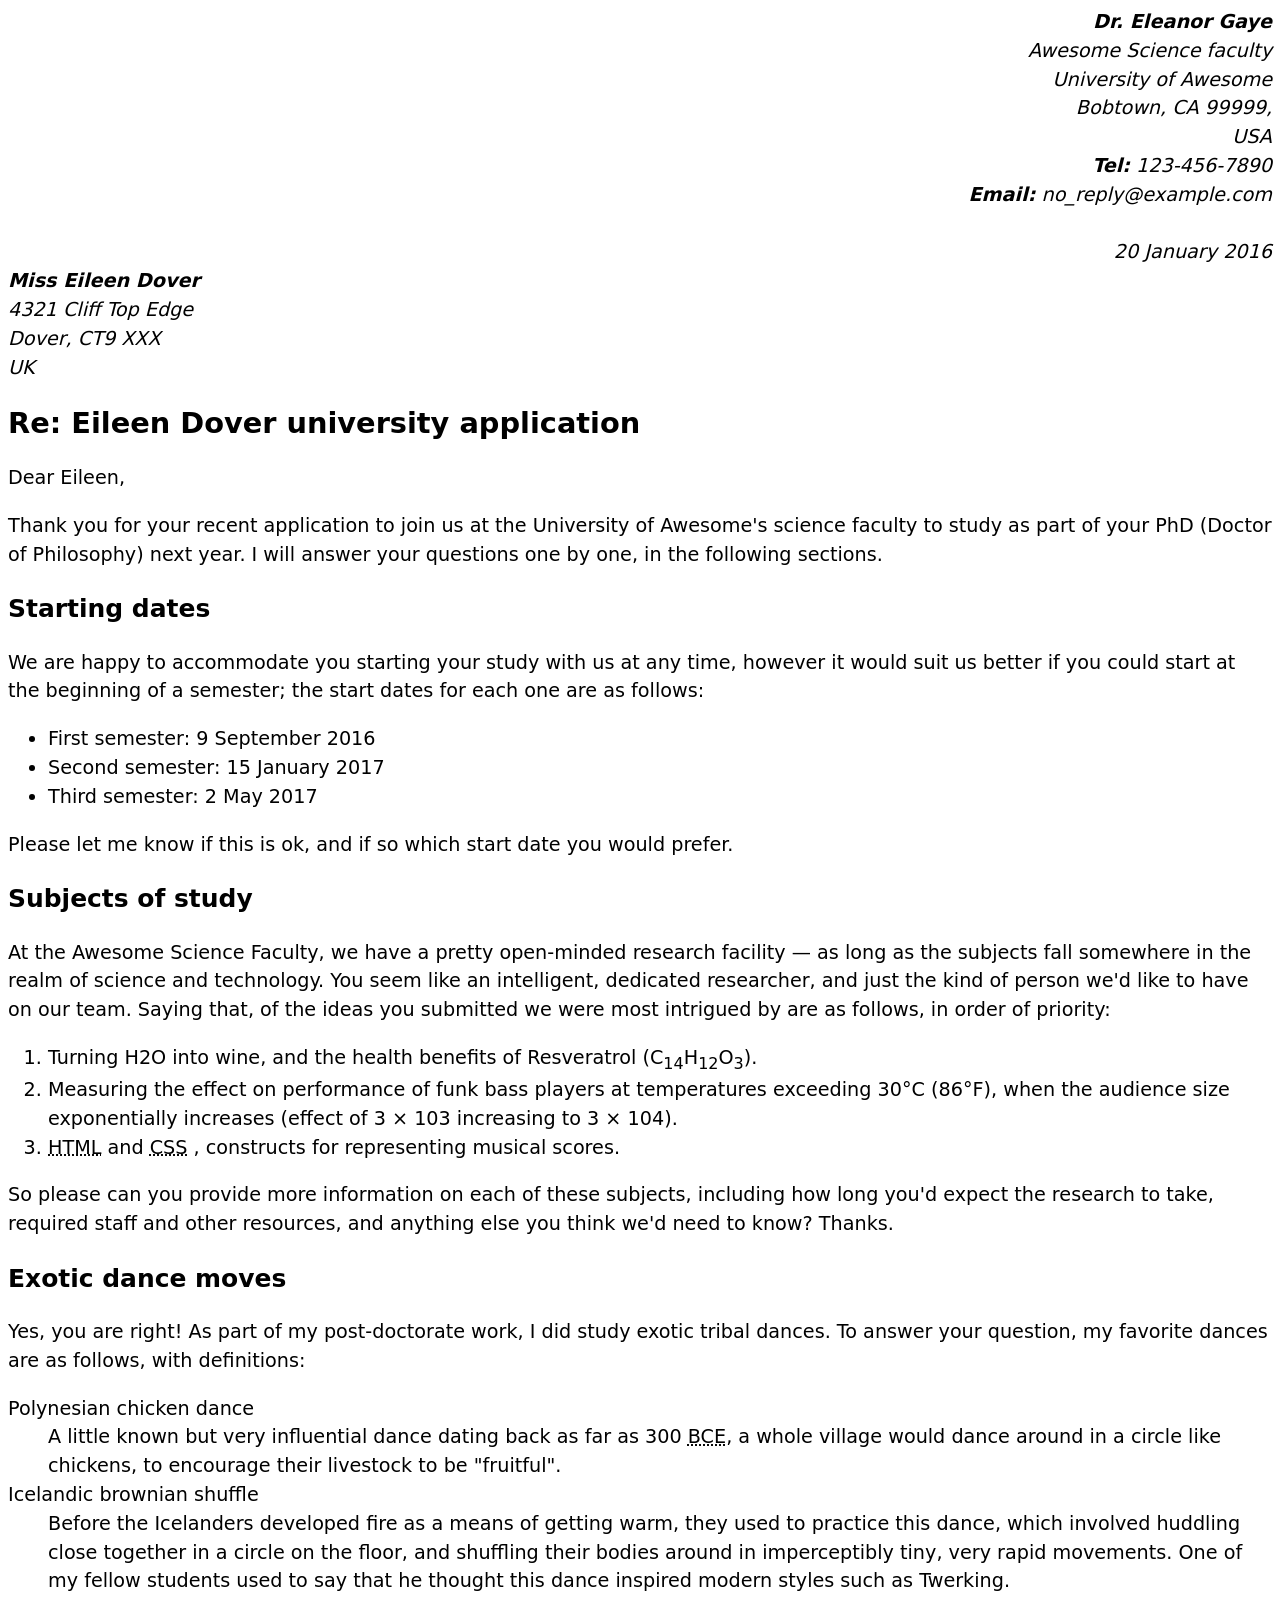
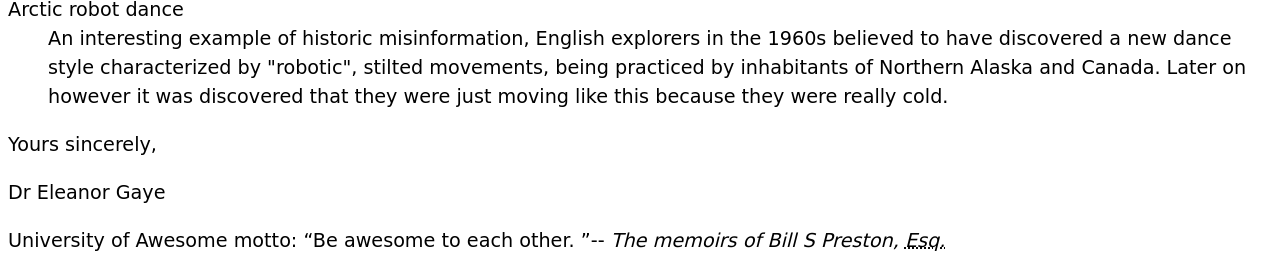
<file: lab1/part1/index.html>
<!DOCTYPE html>
<html lang="en">
<head>
<meta charset="utf-8">
<!-- Name: Majd Kaleel
File: index.html 
Date: 11 May 2026
Lab 1 part 1 for INFT1206 website, a cover letter page.
-->
<title>INFT1206 - Lab 1 Part 1</title>
<style>
body {
font: 1.2em / 1.5 system-ui;
}
        
.sender-column {
text-align: right;}
h1 {
font-size: 1.5em;
}
h2 {
font-size: 1.3em;
}
</style>
</head>
<body>
<address class= "sender-column">
<strong>Dr. Eleanor Gaye</strong><br>
Awesome Science faculty <br>
University of Awesome <br>
Bobtown, CA 99999, <br>
USA <br>
<strong>Tel:</strong> 123-456-7890<br>
<strong>Email:</strong> no_reply@example.com <br><br>
                        
20 January 2016 <br>
</address>

<address>
<strong>Miss Eileen Dover</strong><br>
4321 Cliff Top Edge <br>
Dover, CT9 XXX <br>
UK <br>
</address>
<h1>Re: Eileen Dover university application</h1>
<p>Dear Eileen,</p>
<p>Thank you for your recent application to join us at the University of
Awesome's science faculty to study as part of your
PhD (Doctor of Philosophy) next year. I will answer your
questions one by one, in the following sections.</p>
<h2>Starting dates</h2>
<p>We are happy to accommodate you starting your study with us at any time,
however it would suit us better if you could start at the beginning of a
semester; the start dates for each one are as follows:</p>
<ul>
<li>First semester: <time datetime="2016-09-09">9 September 2016</time></li>
<li>Second semester: <time datetime="2017-01-15">15 January 2017</time></li>
<li>Third semester: <time datetime="2017-05-02">2 May 2017</time></li>
</ul>
<p>Please let me know if this is ok, and if so which start date you would prefer.</p>
        
<h2>Subjects of study</h2>

<p>At the Awesome Science Faculty, we have a pretty open-minded research
facility — as long as the subjects fall somewhere in the realm of science
and technology. You seem like an intelligent, dedicated researcher, and
just the kind of person we'd like to have on our team. Saying that, of the
ideas you submitted we were most intrigued by are as follows, in order of
priority:</p>

<ol>
<li>Turning H2O into wine, and the health benefits of Resveratrol
(C<sub>14</sub>H<sub>12</sub>O<sub>3</sub>).</li>
<li>Measuring the effect on performance of funk bass players at temperatures
exceeding 30°C (86°F), when the audience size exponentially increases
(effect of 3 × 103 increasing to 3 × 104).</li>
<li><abbr title= "Hyptertext Markup Language">HTML</abbr> and <abbr title="Cascading style sheets">CSS</abbr>
, constructs for representing musical scores.</li>
</ol>

<p>So please can you provide more information on each of these subjects,
including how long you'd expect the research to take, required staff and
other resources, and anything else you think we'd need to know? Thanks.</p>

<h2>Exotic dance moves</h2>

<p>Yes, you are right! As part of my post-doctorate work, I
did study exotic tribal dances. To answer your question, my
favorite dances are as follows, with definitions:</p>

<dl>
<dt>Polynesian chicken dance</dt>
    <dd>A little known but very influential dance dating back as far as
    300 <abbr title="Before common Era">BCE</abbr>, a whole village would
    dance around in a circle like chickens, to encourage their livestock to
    be "fruitful".</dd>
<dt>Icelandic brownian shuffle</dt>
    <dd>Before the Icelanders developed fire as a means of getting warm, they
    used to practice this dance, which involved huddling close together in a
    circle on the floor, and shuffling their bodies around in imperceptibly
    tiny, very rapid movements. One of my fellow students used to say that
    he thought this dance inspired modern styles such as Twerking.</dd>
<dt>Arctic robot dance</dt>
    <dd>An interesting example of historic misinformation, English explorers in
    the 1960s believed to have discovered a new dance style characterized by
    "robotic", stilted movements, being practiced by inhabitants of Northern
    Alaska and Canada. Later on however it was discovered that they were
    just moving like this because they were really cold.</dd>
</dl>

<p>Yours sincerely,</p>

<p>Dr Eleanor Gaye</p>

<p>University of Awesome motto: <q>Be awesome to each other. </q>--
<cite>The memoirs of Bill S Preston, <abbr title= "Esquire"> Esq.</abbr></cite></p>

</body>
</html>
</file>
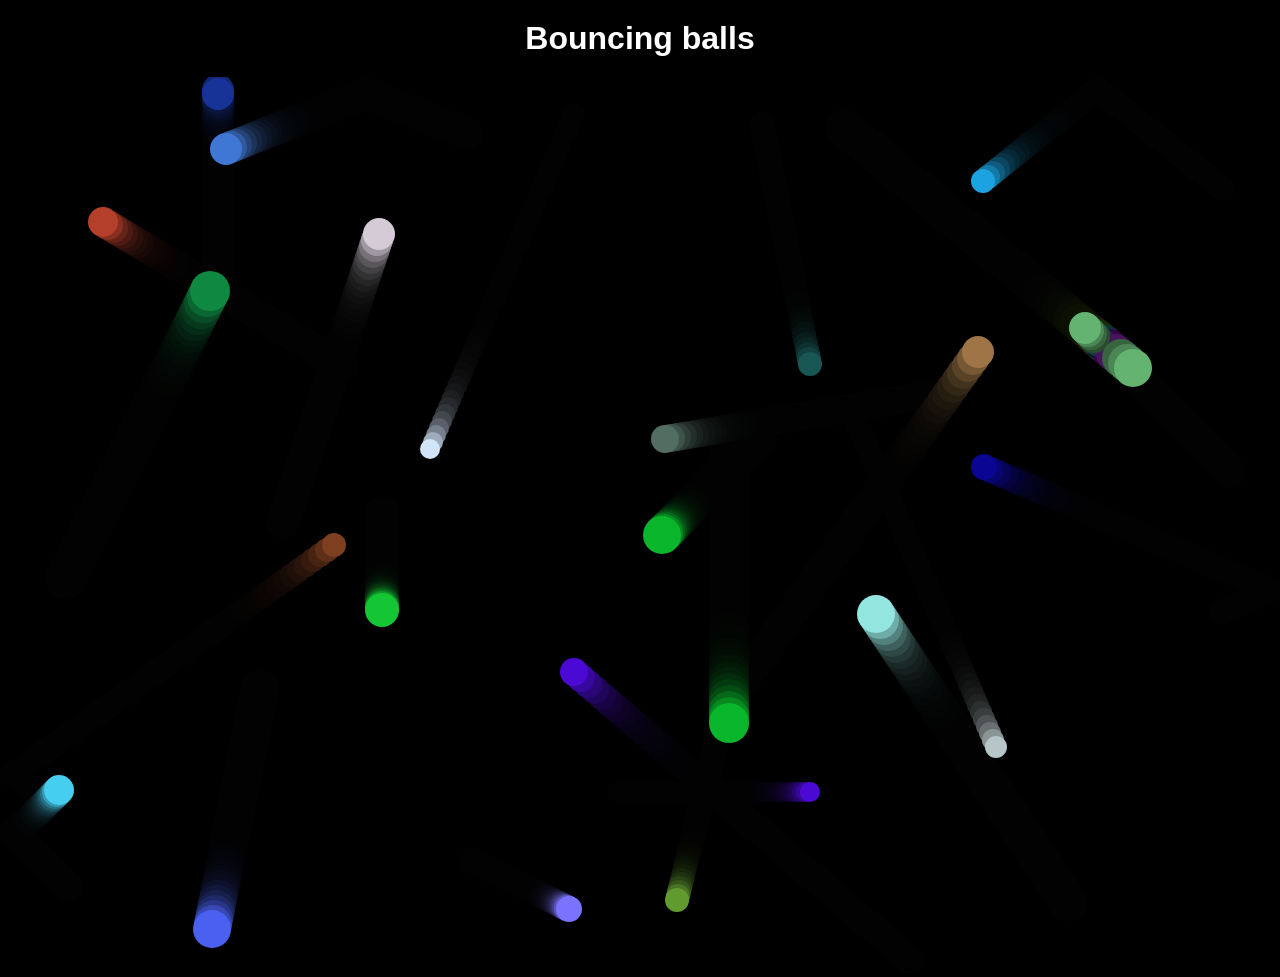
<file: lab4/part3/index.html>
<!--
Name: Majd Kaleel
File: index.html
Date: 03 August 2026
Description: Part 3 - Bouncing Balls
-->

<!DOCTYPE html>
<html lang="en">
<head>
  <meta charset="utf-8">
  <title>Bouncing Balls</title>
  <link rel="stylesheet" href="style.css">
</head>
<body>

<h1>Bouncing balls</h1>
<canvas></canvas>

<script src="main.js"></script>
</body>
</html>
</file>
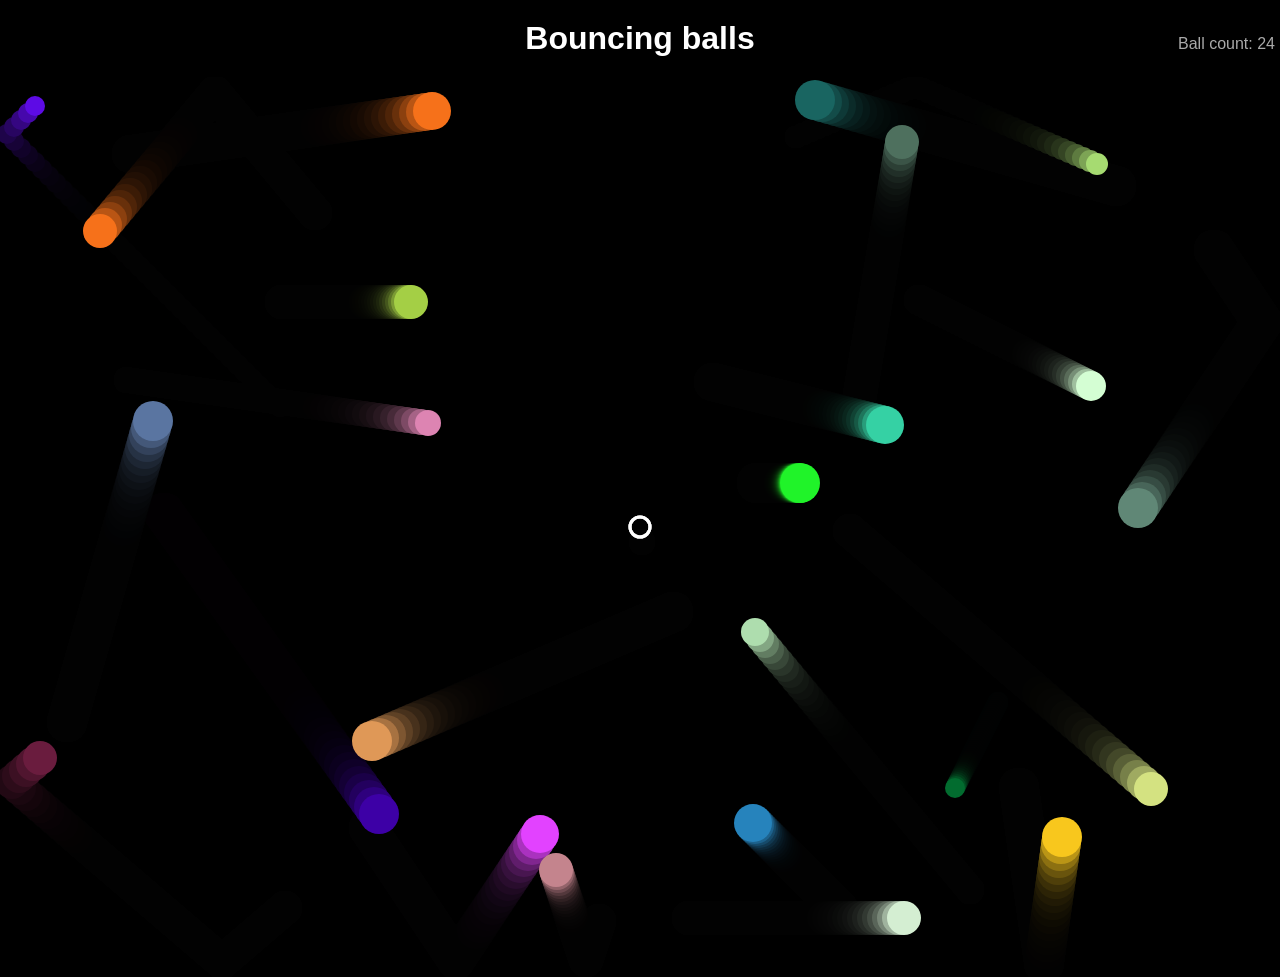
<file: lab4/part4/index.html>
<!--
Name: Majd Kaleel
File: index.html
Date: 03 August 2026
Description: Part 4 - Evil Circle Challenge
-->

<!DOCTYPE html>
<html lang="en">
<head>
  <meta charset="utf-8">
  <title>Bouncing Balls + Evil Circle</title>
  <link rel="stylesheet" href="style.css">
</head>
<body>

<h1>Bouncing balls</h1>
<p>Ball count: <span id="count">0</span></p>
<canvas></canvas>

<script src="main.js"></script>
</body>
</html>
</file>
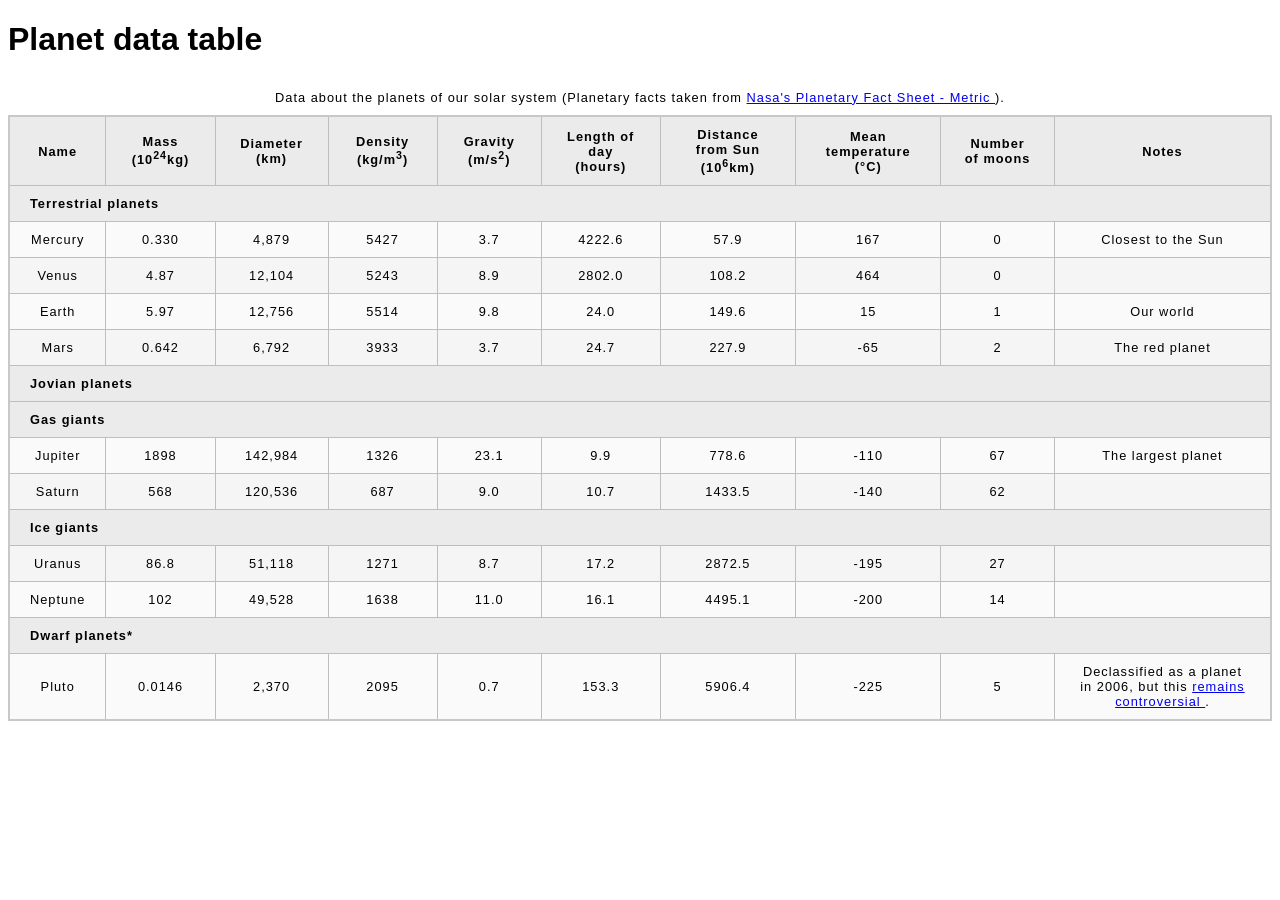
<file: lab2/part2/planets.html>
<!--
Name: Majd
File: planets.html
Date: 04 June 2026
A complete planet data table for Assignment 2 Part 2.
-->

<!doctype html>
<html lang="en-US">
  <head>
    <meta charset="utf-8" />
    <meta name="viewport" content="width=device-width" />
    <title>Planet data table</title>
    <link href="style.css" rel="stylesheet" type="text/css" />
  </head>

  <body>
    <h1>Planet data table</h1>

    <table>
      <caption>
        Data about the planets of our solar system
        (Planetary facts taken from
        <a href="http://nssdc.gsfc.nasa.gov/planetary/factsheet/">
          Nasa's Planetary Fact Sheet - Metric
        </a>).
      </caption>

      <thead>
        <tr>
          <th>Name</th>
          <th>Mass (10<sup>24</sup>kg)</th>
          <th>Diameter (km)</th>
          <th>Density (kg/m<sup>3</sup>)</th>
          <th>Gravity (m/s<sup>2</sup>)</th>
          <th>Length of day (hours)</th>
          <th>Distance from Sun (10<sup>6</sup>km)</th>
          <th>Mean temperature (°C)</th>
          <th>Number of moons</th>
          <th>Notes</th>
        </tr>
      </thead>

      <tbody>

        <!-- Terrestrial planets -->
        <tr>
          <th colspan="10" style="text-align:left;">Terrestrial planets</th>
        </tr>

        <tr>
          <td>Mercury</td>
          <td>0.330</td>
          <td>4,879</td>
          <td>5427</td>
          <td>3.7</td>
          <td>4222.6</td>
          <td>57.9</td>
          <td>167</td>
          <td>0</td>
          <td>Closest to the Sun</td>
        </tr>

        <tr>
          <td>Venus</td>
          <td>4.87</td>
          <td>12,104</td>
          <td>5243</td>
          <td>8.9</td>
          <td>2802.0</td>
          <td>108.2</td>
          <td>464</td>
          <td>0</td>
          <td></td>
        </tr>

        <tr>
          <td>Earth</td>
          <td>5.97</td>
          <td>12,756</td>
          <td>5514</td>
          <td>9.8</td>
          <td>24.0</td>
          <td>149.6</td>
          <td>15</td>
          <td>1</td>
          <td>Our world</td>
        </tr>

        <tr>
          <td>Mars</td>
          <td>0.642</td>
          <td>6,792</td>
          <td>3933</td>
          <td>3.7</td>
          <td>24.7</td>
          <td>227.9</td>
          <td>-65</td>
          <td>2</td>
          <td>The red planet</td>
        </tr>

        <!-- Jovian planets -->
        <tr>
          <th colspan="10" style="text-align:left;">Jovian planets</th>
        </tr>

        <!-- Gas giants -->
        <tr>
          <th colspan="10" style="text-align:left;">Gas giants</th>
        </tr>

        <tr>
          <td>Jupiter</td>
          <td>1898</td>
          <td>142,984</td>
          <td>1326</td>
          <td>23.1</td>
          <td>9.9</td>
          <td>778.6</td>
          <td>-110</td>
          <td>67</td>
          <td>The largest planet</td>
        </tr>

        <tr>
          <td>Saturn</td>
          <td>568</td>
          <td>120,536</td>
          <td>687</td>
          <td>9.0</td>
          <td>10.7</td>
          <td>1433.5</td>
          <td>-140</td>
          <td>62</td>
          <td></td>
        </tr>

        <!-- Ice giants -->
        <tr>
          <th colspan="10" style="text-align:left;">Ice giants</th>
        </tr>

        <tr>
          <td>Uranus</td>
          <td>86.8</td>
          <td>51,118</td>
          <td>1271</td>
          <td>8.7</td>
          <td>17.2</td>
          <td>2872.5</td>
          <td>-195</td>
          <td>27</td>
          <td></td>
        </tr>

        <tr>
          <td>Neptune</td>
          <td>102</td>
          <td>49,528</td>
          <td>1638</td>
          <td>11.0</td>
          <td>16.1</td>
          <td>4495.1</td>
          <td>-200</td>
          <td>14</td>
          <td></td>
        </tr>

        <!-- Dwarf planets -->
        <tr>
          <th colspan="10" style="text-align:left;">Dwarf planets*</th>
        </tr>

        <tr>
          <td>Pluto</td>
          <td>0.0146</td>
          <td>2,370</td>
          <td>2095</td>
          <td>0.7</td>
          <td>153.3</td>
          <td>5906.4</td>
          <td>-225</td>
          <td>5</td>
          <td>
            Declassified as a planet in 2006, but this
            <a href="http://www.usatoday.com/story/tech/2014/10/02/pluto-planet-solar-system/16578959/">
              remains controversial
            </a>.
          </td>
        </tr>

      </tbody>
    </table>

  </body>
</html>
</file>
<file: lab4/part3/style.css>
/*
Name: Majd Kaleel
File: style.css
Date: 03 August 2026
Description: Part 3 - Bouncing Balls Styles
*/

html, body {
  margin: 0;
  padding: 0;
}

h1 {
  margin: 0;
  padding: 20px;
  text-align: center;
  color: white;
  background: black;
  font-family: Arial, sans-serif;
}

canvas {
  display: block;
  background: black;
}
</file>
<file: lab4/part4/style.css>
/*
Name: Majd Kaleel
File: style.css
Date: 03 August 2026
Description: Part 4 - Evil Circle Styles
*/

html, body {
  margin: 0;
  padding: 0;
}

h1 {
  margin: 0;
  padding: 20px;
  text-align: center;
  color: white;
  background: black;
  font-family: Arial, sans-serif;
}

p {
  position: absolute;
  margin: 0;
  top: 35px;
  right: 5px;
  color: #aaaaaa;
  font-family: Arial, sans-serif;
}

canvas {
  display: block;
  background: black;
}
</file>
<file: lab2/part2/style.css>
html {
  font-family: sans-serif;
}

table {
  border-collapse: collapse;
  border: 2px solid rgb(200 200 200);
  letter-spacing: 1px;
  font-size: 0.8rem;
}

td,
th {
  border: 1px solid rgb(190 190 190);
  padding: 10px 20px;
}

th {
  background-color: rgb(235 235 235);
}

td {
  text-align: center;
}

tr:nth-child(even) td {
  background-color: rgb(250 250 250);
}

tr:nth-child(odd) td {
  background-color: rgb(245 245 245);
}

caption {
  padding: 10px;
}

.column-border {
  border: 2px solid black;
}
</file>
